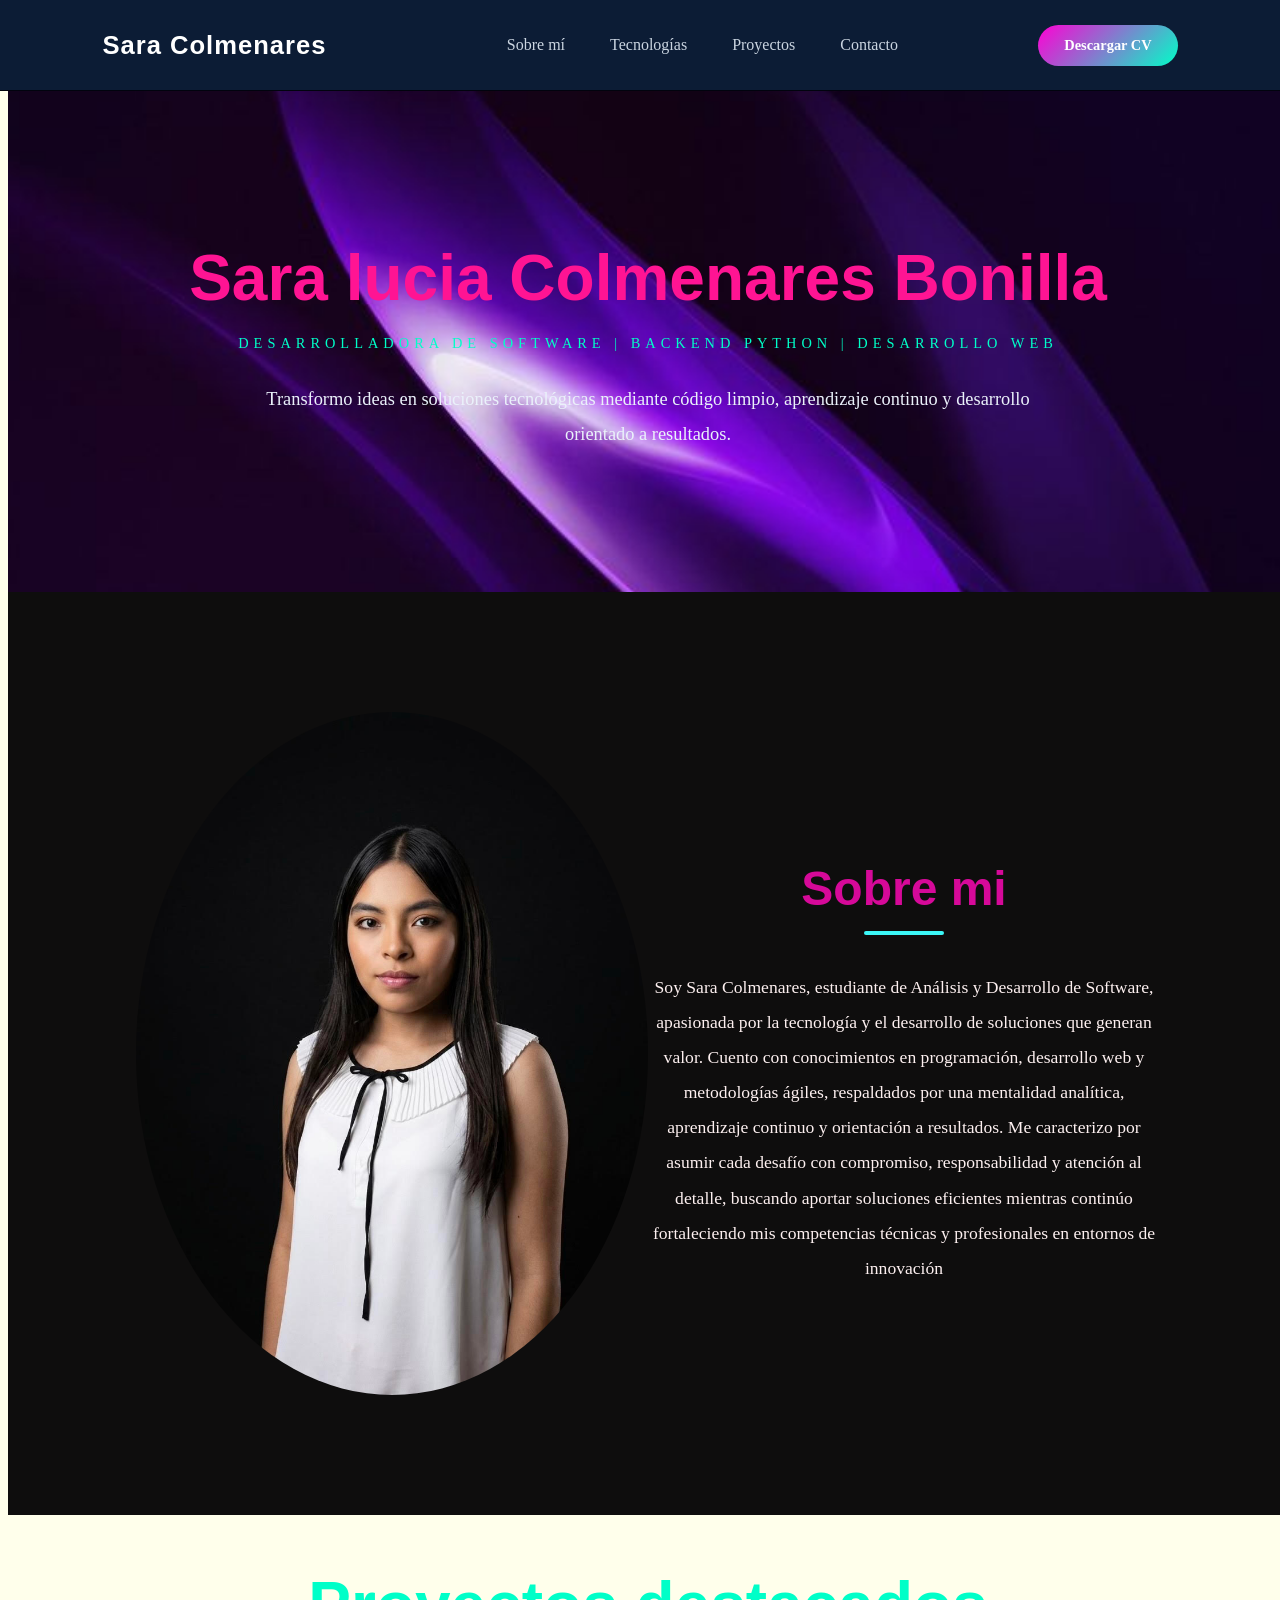
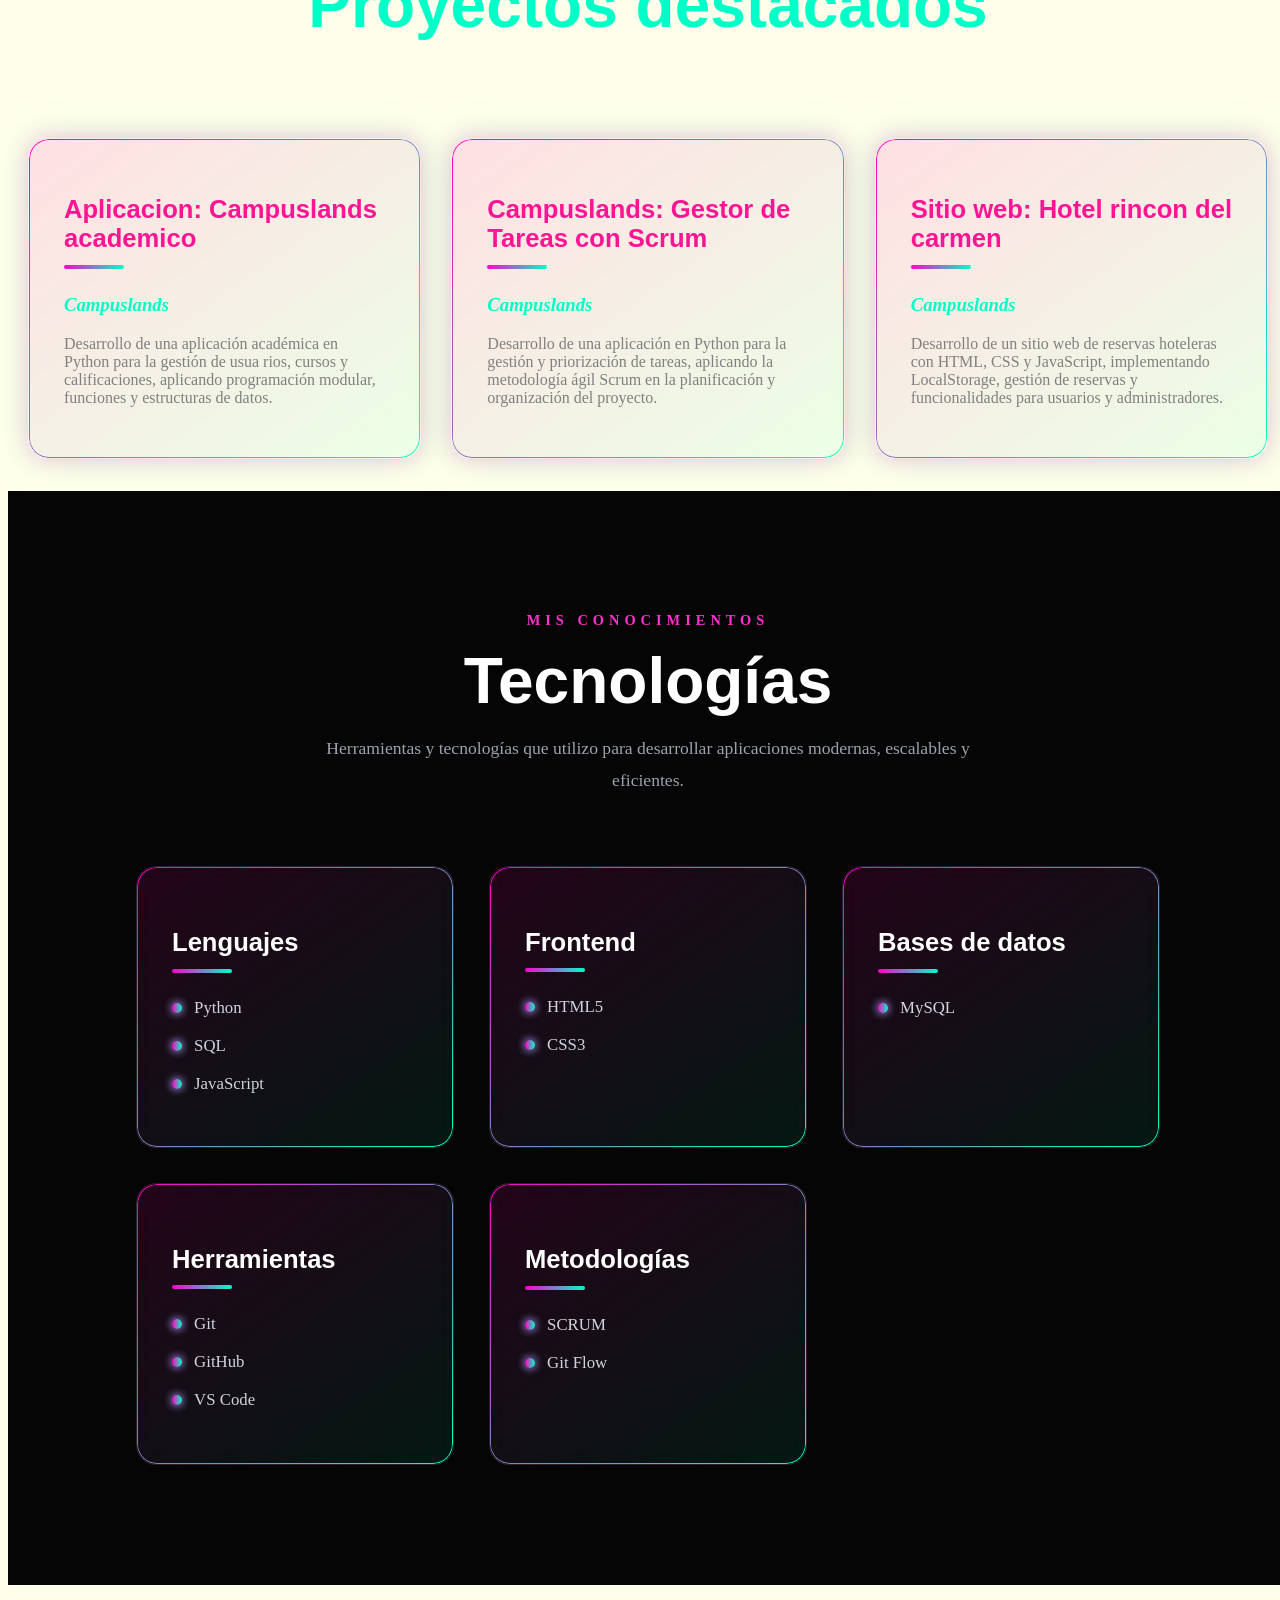
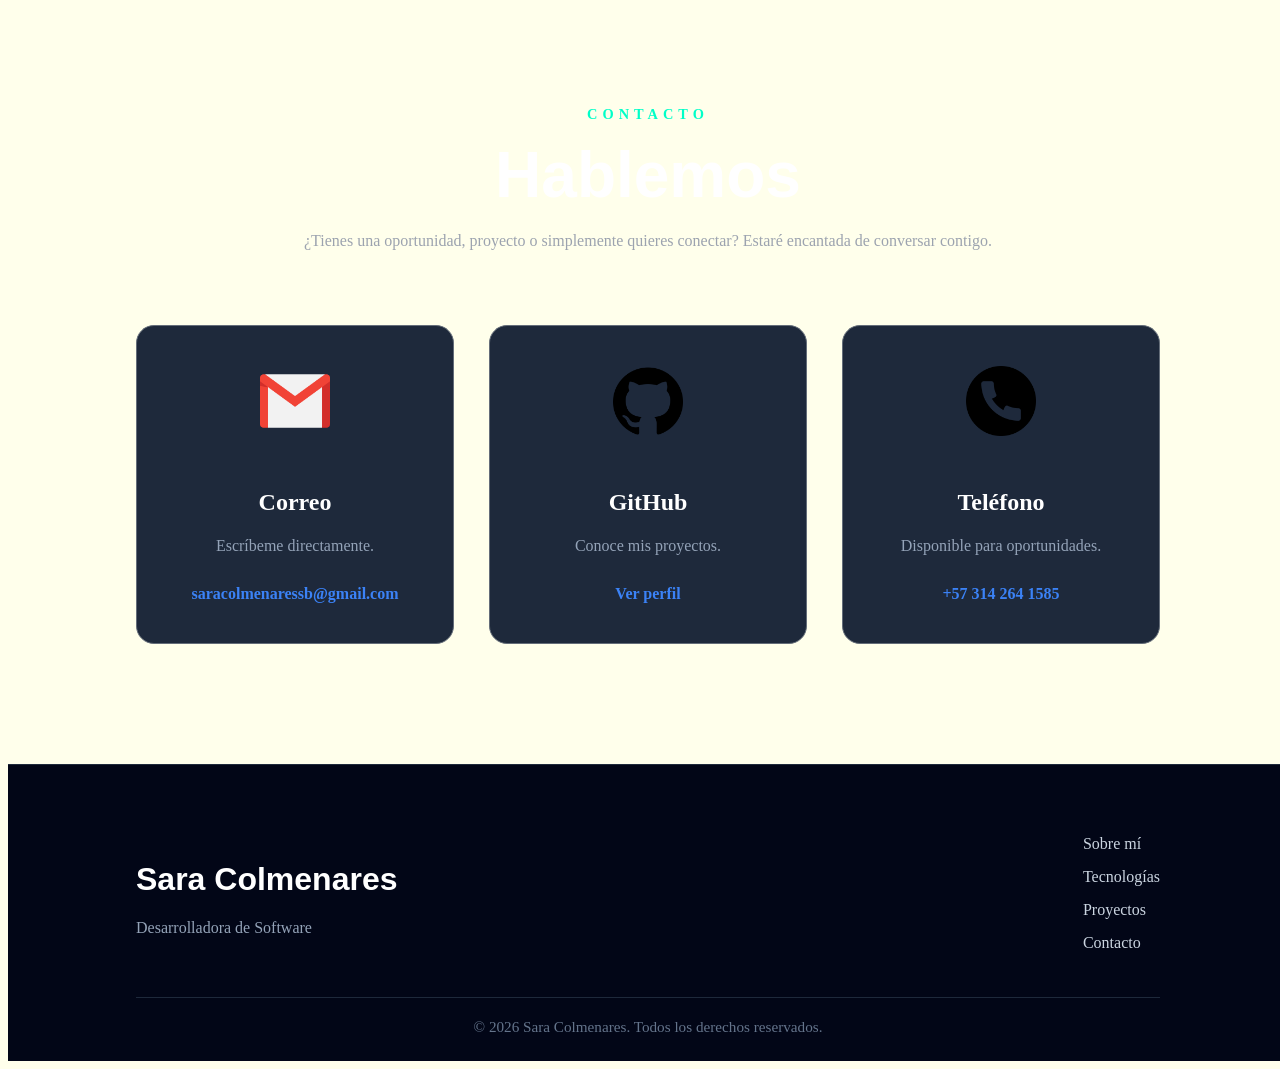
<file: index.html>
<!DOCTYPE html>
<html lang="en">
<head>
    <meta charset="UTF-8">
    <meta name="viewport" content="width=device-width, initial-scale=1.0">
    <title>Document</title>
    <link rel="stylesheet" href="css/style.css">
    <link rel="stylesheet" href="css/responsive.css">
</head>
<body>
<header class="encabezado">
    <nav class="navbar">
        <a href="#hero" class="logo">
            Sara Colmenares
        </a>
        <ul class="menu">
            <li><a href="#about">Sobre mí</a></li>
            <li><a href="#tecnologias">Tecnologías</a></li>
            <li><a href="#proyectos">Proyectos</a></li>
            <li><a href="#contacto">Contacto</a></li>
        </ul>
        <a href="cv/Sara_Colmenares_CV.pdf" class="btn-cv" download>
            Descargar CV
        </a>
    </nav>
</header>
    <main>
        <section id="hero">
            <h1>Sara lucia Colmenares Bonilla</h1>
            <h3>Desarrolladora de Software | Backend Python | Desarrollo Web</h3>
            <p >Transformo ideas en soluciones tecnológicas mediante código limpio, aprendizaje continuo y desarrollo orientado a resultados.</p>
        </section>
        <section id="about">
            <img src="img/foto-mia.jpg" alt="foto">
            <div class="parte-mia">
                <h1>Sobre mi</h1>
                <p>
                    Soy Sara Colmenares, estudiante de Análisis y Desarrollo de Software,
                    apasionada por la tecnología y el desarrollo de soluciones que generan valor. 
                    Cuento con conocimientos en programación, desarrollo web y metodologías ágiles, 
                    respaldados por una mentalidad analítica, aprendizaje continuo y orientación a 
                    resultados. Me caracterizo por asumir cada desafío con compromiso, responsabilidad 
                    y atención al detalle, buscando aportar soluciones eficientes mientras continúo 
                    fortaleciendo mis competencias técnicas y profesionales en entornos de innovación
                </p>
            </div>
        </section>
        <section id="experiencias">
            <h1>Proyectos destacados</h1>
            <div class="contenedor-experiencia">
                <article class="card-experiencia">
                    <h2>Aplicacion: Campuslands academico</h2>
                    <h3>Campuslands</h3>
                    <p>
                    Desarrollo de una aplicación académica en Python
                    para la gestión de usua rios, cursos y calificaciones,
                    aplicando programación modular, funciones y
                    estructuras de datos.
                    </p>
                </article>
                <article class="card-experiencia">
                    <h2>Campuslands: Gestor de Tareas con Scrum</h2>
                    <h3>Campuslands</h3>
                    <p>
                        Desarrollo de una aplicación en Python para la
                        gestión y priorización de tareas, aplicando la
                        metodología ágil Scrum en la planificación y
                        organización del proyecto.
                    </p>
                </article>
                <article class="card-experiencia">
                    <h2>Sitio web: Hotel rincon del carmen</h2>
                    <h3>Campuslands</h3>
                    <p>
                        Desarrollo de un sitio web de reservas hoteleras
                        con HTML, CSS y JavaScript, implementando
                        LocalStorage, gestión de reservas y
                        funcionalidades para usuarios y administradores.
                    </p>
                </article>
            </div>
        </section>
        <section id="tecnologias">
            <div class="titulo-seccion">
                <span>MIS CONOCIMIENTOS</span>
                <h2>Tecnologías</h2>
                <p>
                    Herramientas y tecnologías que utilizo para desarrollar
                    aplicaciones modernas, escalables y eficientes.
                </p>
            </div>
            <div class="contenedor-cards">
                <article class="card">
                    <h3>Lenguajes</h3>
                    <ul>
                        <li>Python</li>
                        <li>SQL</li>
                        <li>JavaScript</li>
                    </ul>
                </article>
                <article class="card">
                    <h3>Frontend</h3>
                    <ul>
                        <li>HTML5</li>
                        <li>CSS3</li>
                    </ul>
                </article>
                <article class="card">
                    <h3>Bases de datos</h3>
                    <ul>
                        <li>MySQL</li>
                    </ul>
                </article>
                <article class="card">
                    <h3>Herramientas</h3>
                    <ul>
                        <li>Git</li>
                        <li>GitHub</li>
                        <li>VS Code</li>
                    </ul>
                </article>
                <article class="card">
                    <h3>Metodologías</h3>
                    <ul>
                        <li>SCRUM</li>
                        <li>Git Flow</li>
                    </ul>
                </article>
            </div>
        </section>
        <section id="contacto">
            <div class="titulo-contacto">
                <span>CONTACTO</span>
                <h2>Hablemos</h2>
                <p>
                    ¿Tienes una oportunidad, proyecto o simplemente quieres conectar?
                    Estaré encantada de conversar contigo.
                </p>
            </div>
            <div class="contenedor-contacto">
                <article class="contact-card">
                    <img src="img/gmail.png" alt="Correo">
                    <h3>Correo</h3>
                    <p>Escríbeme directamente.</p>
                    <a href="mailto:saracolmenaressb@gmail.com">
                        saracolmenaressb@gmail.com
                    </a>
                </article>
                <article class="contact-card">
                    <img src="img/github.png" alt="GitHub">
                    <h3>GitHub</h3>
                    <p>Conoce mis proyectos.</p>
                    <a href="https://github.com/saracolmenaressb-oss" target="_blank">
                        Ver perfil
                    </a>
                </article>
                <article class="contact-card">
                    <img src="img/telefono.png" alt="Teléfono">
                    <h3>Teléfono</h3>
                    <p>Disponible para oportunidades.</p>
                    <a href="tel:+573142641585">
                        +57 314 264 1585
                    </a>
                </article>
            </div>
        </section>
    </main>
    
<footer>
    <div class="piepagina">
        <div class="footer-info">
            <h2>Sara Colmenares</h2>
            <p>
                Desarrolladora de Software
            </p>
        </div>
        <div class="footer-links">
            <a href="#about">Sobre mí</a>
            <a href="#tecnologias">Tecnologías</a>
            <a href="#proyectos">Proyectos</a>
            <a href="#contacto">Contacto</a>
        </div>
    </div>
    <div class="copyright">
        © 2026 Sara Colmenares. Todos los derechos reservados.
    </div>
</footer>
</body>
</html>
</file>
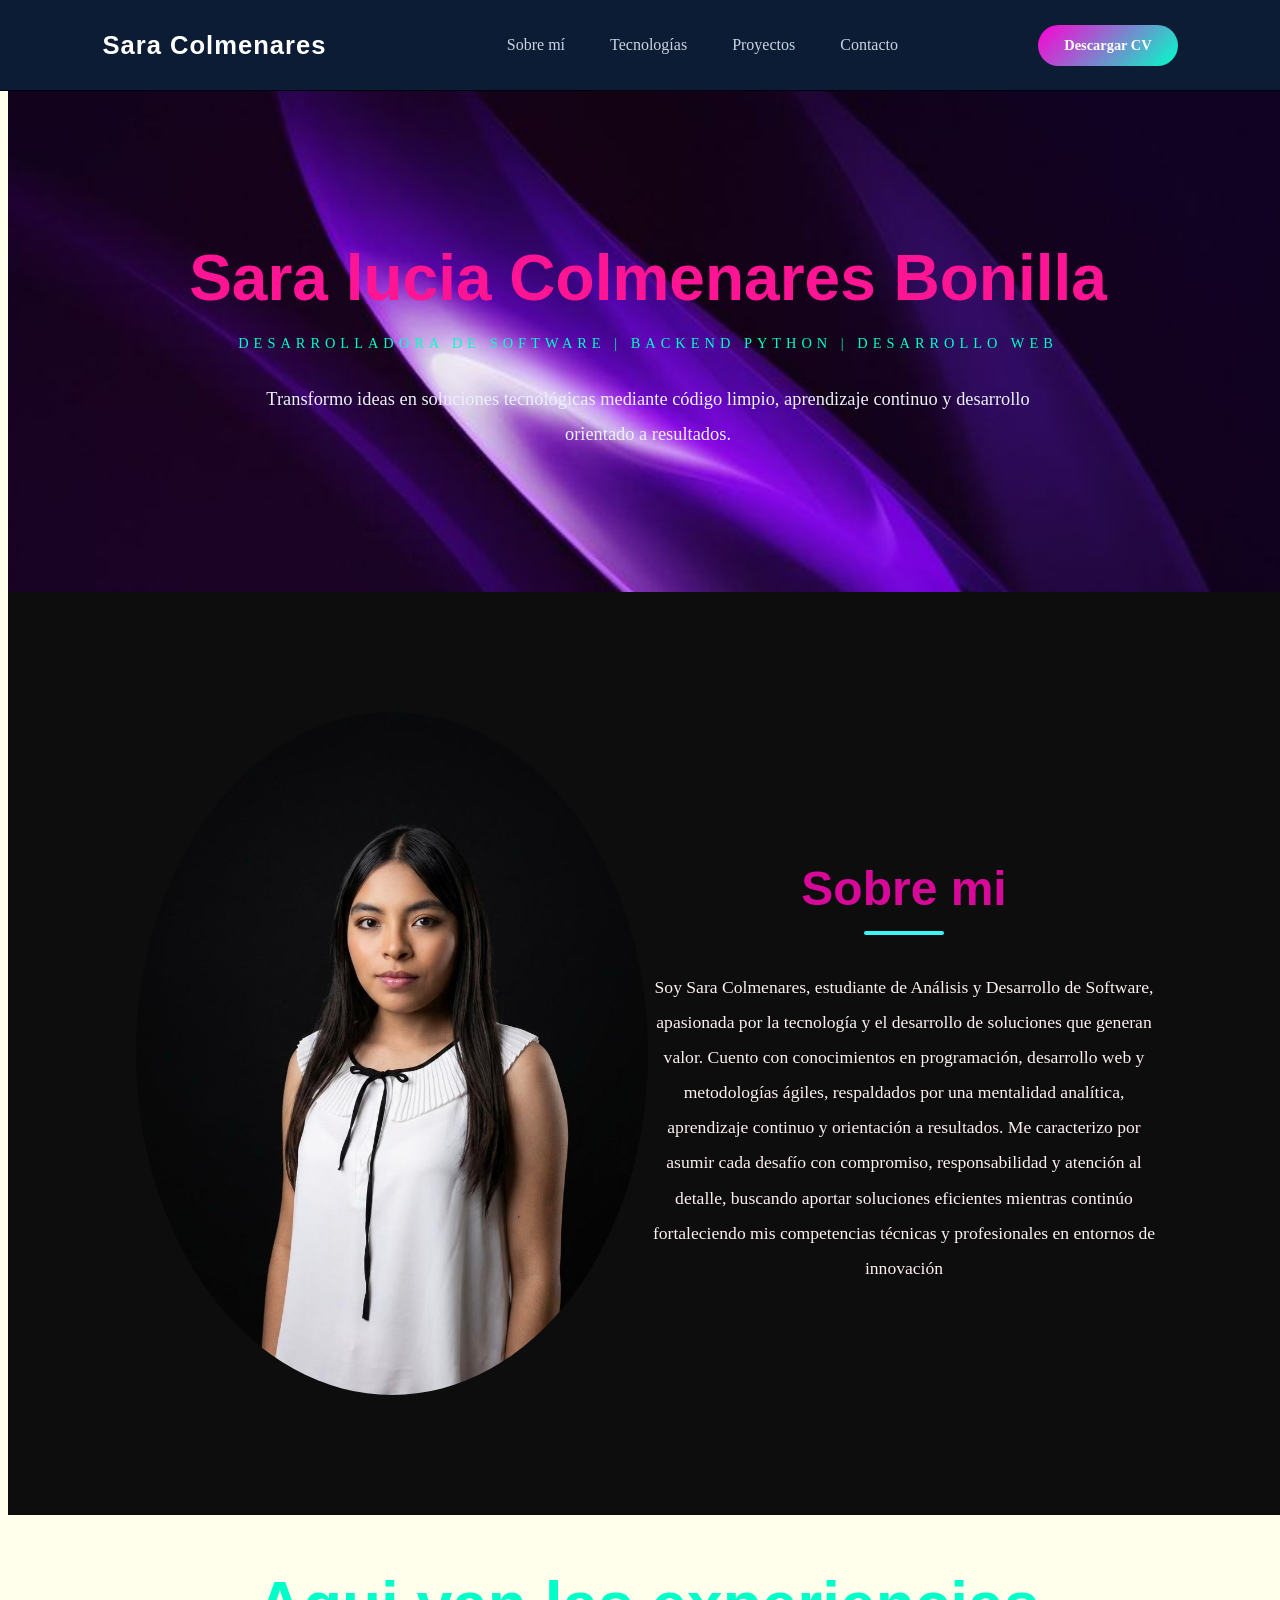
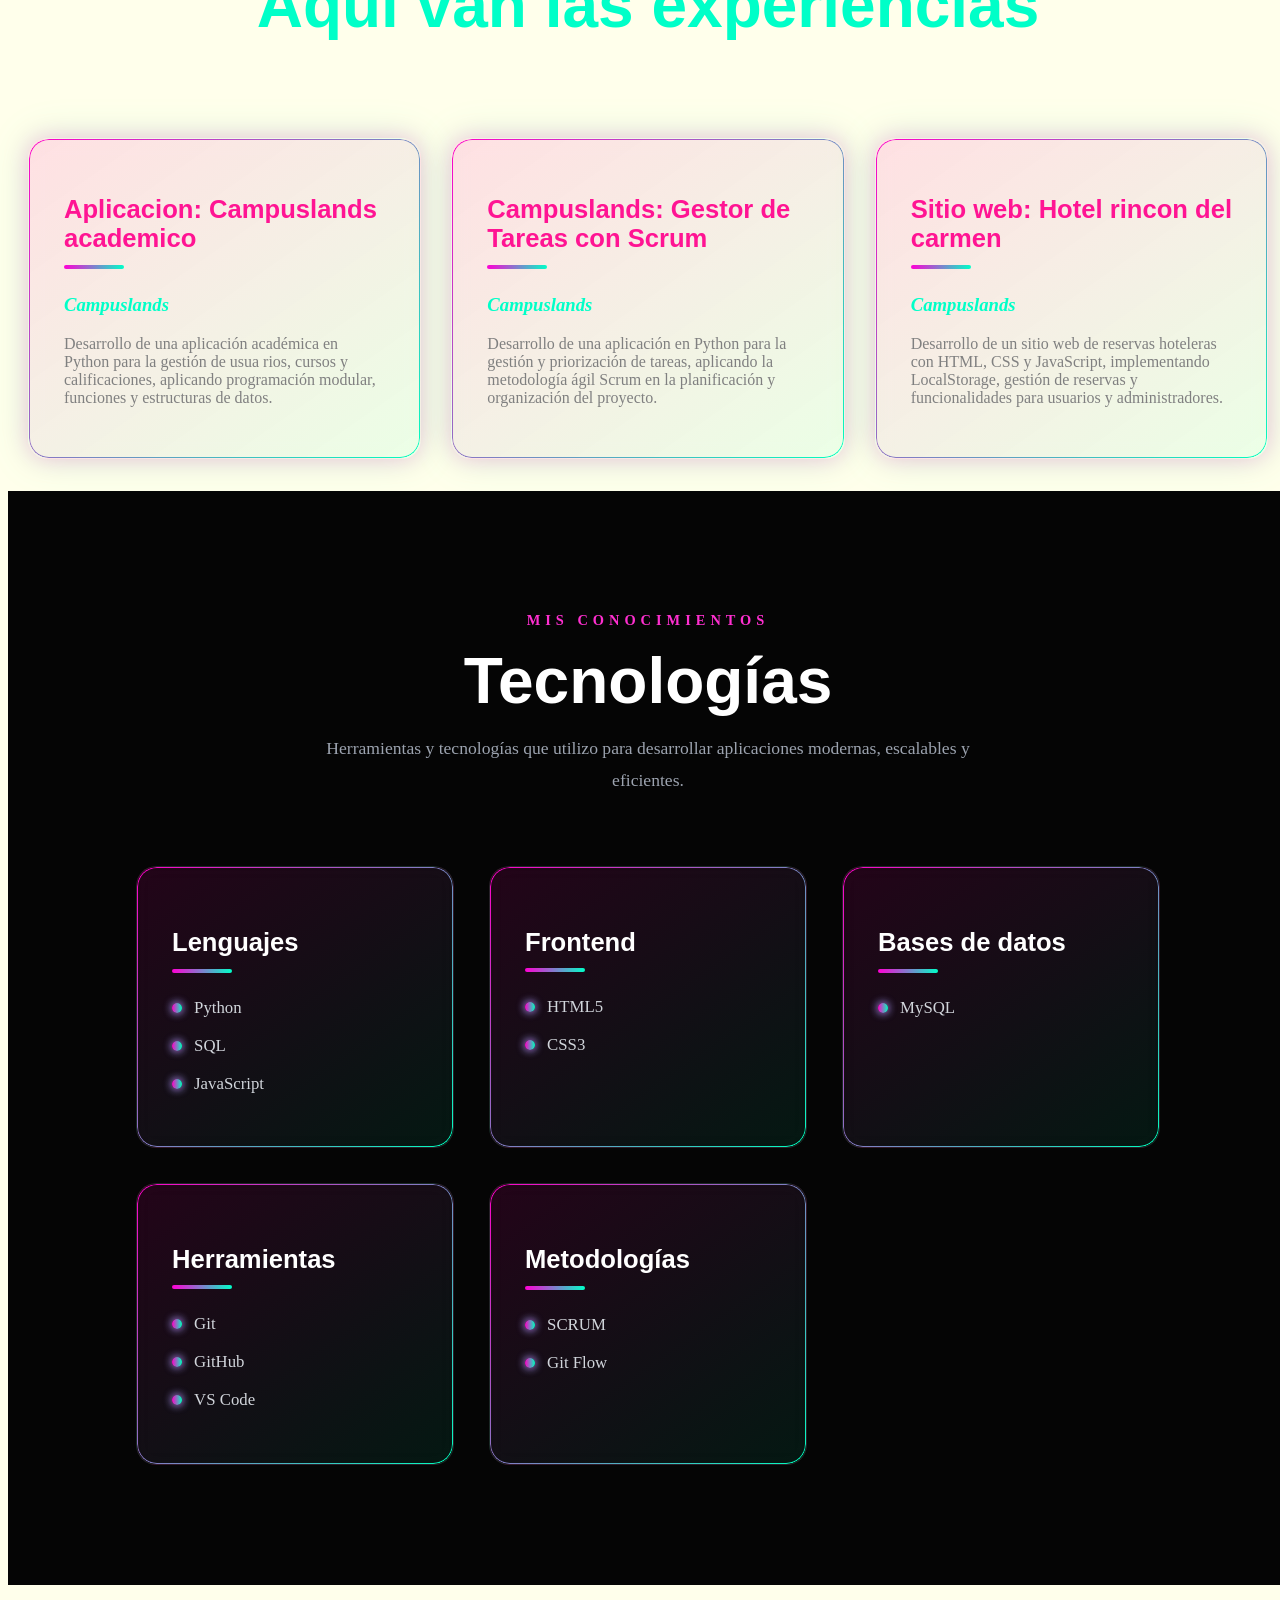
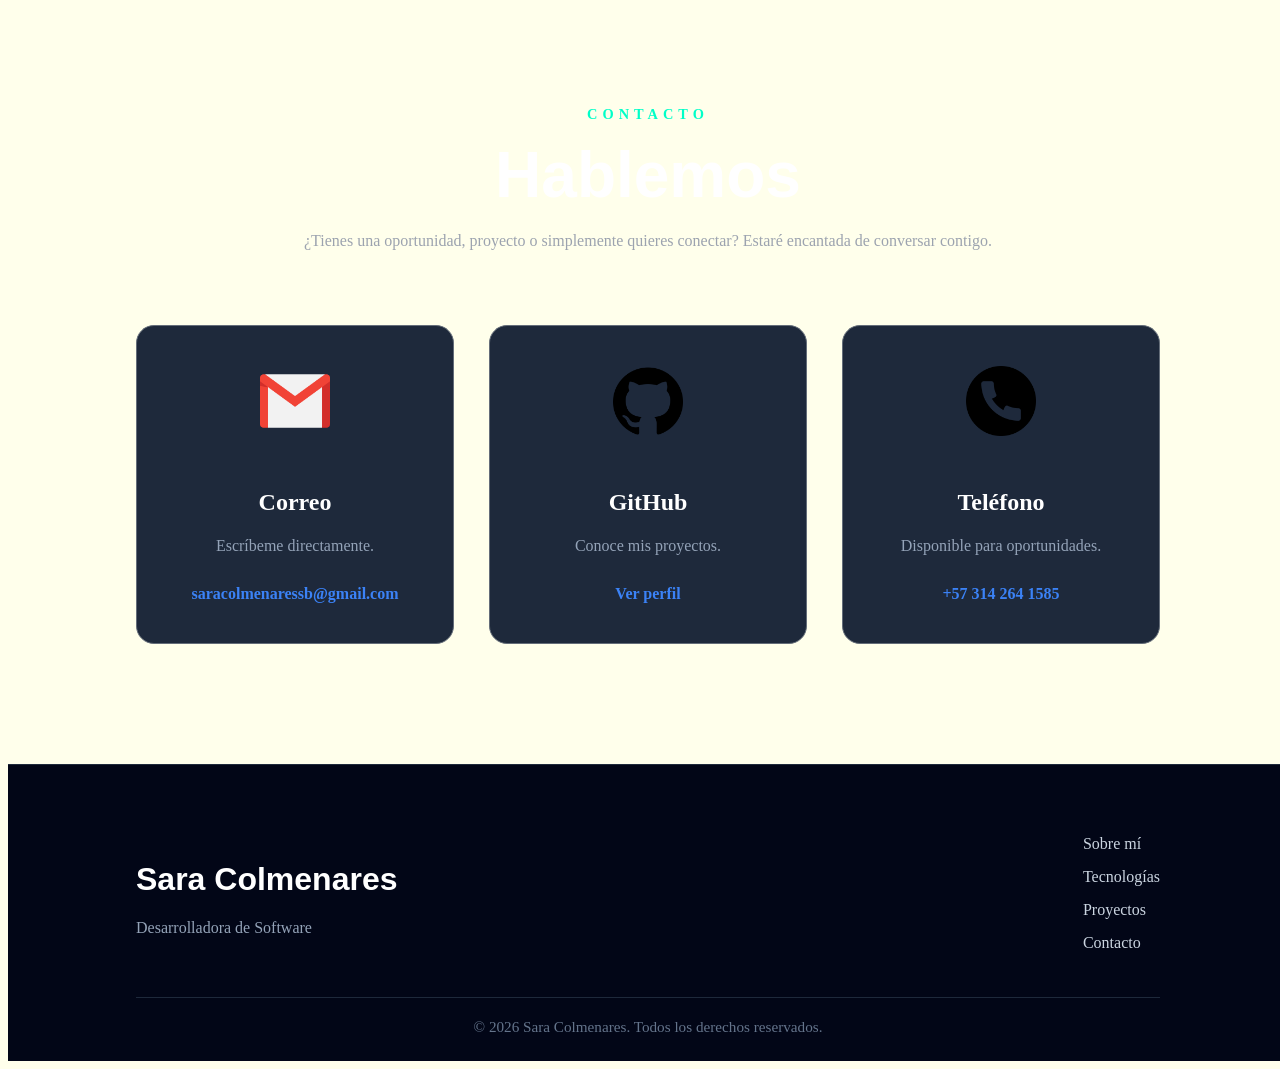
<file: inicio.html>
<!DOCTYPE html>
<html lang="en">
<head>
    <meta charset="UTF-8">
    <meta name="viewport" content="width=device-width, initial-scale=1.0">
    <title>Document</title>
    <link rel="stylesheet" href="css/style.css">
    <link rel="stylesheet" href="css/responsive.css">
</head>
<body>
<header class="encabezado">
    <nav class="navbar">
        <a href="#hero" class="logo">
            Sara Colmenares
        </a>
        <ul class="menu">
            <li><a href="#about">Sobre mí</a></li>
            <li><a href="#tecnologias">Tecnologías</a></li>
            <li><a href="#proyectos">Proyectos</a></li>
            <li><a href="#contacto">Contacto</a></li>
        </ul>
        <a href="cv/Sara_Colmenares_CV.pdf" class="btn-cv" download>
            Descargar CV
        </a>
    </nav>
</header>
    <main>
        <section id="hero">
            <h1>Sara lucia Colmenares Bonilla</h1>
            <h3>Desarrolladora de Software | Backend Python | Desarrollo Web</h3>
            <p >Transformo ideas en soluciones tecnológicas mediante código limpio, aprendizaje continuo y desarrollo orientado a resultados.</p>
        </section>
        <section id="about">
            <img src="img/foto-mia.jpg" alt="foto">
            <div class="parte-mia">
                <h1>Sobre mi</h1>
                <p>
                    Soy Sara Colmenares, estudiante de Análisis y Desarrollo de Software,
                    apasionada por la tecnología y el desarrollo de soluciones que generan valor. 
                    Cuento con conocimientos en programación, desarrollo web y metodologías ágiles, 
                    respaldados por una mentalidad analítica, aprendizaje continuo y orientación a 
                    resultados. Me caracterizo por asumir cada desafío con compromiso, responsabilidad 
                    y atención al detalle, buscando aportar soluciones eficientes mientras continúo 
                    fortaleciendo mis competencias técnicas y profesionales en entornos de innovación
                </p>
            </div>
        </section>
        <section id="experiencias">
            <h1>Aqui van las experiencias</h1>
            <div class="contenedor-experiencia">
                <article class="card-experiencia">
                    <h2>Aplicacion: Campuslands academico</h2>
                    <h3>Campuslands</h3>
                    <p>
                    Desarrollo de una aplicación académica en Python
                    para la gestión de usua rios, cursos y calificaciones,
                    aplicando programación modular, funciones y
                    estructuras de datos.
                    </p>
                </article>
                <article class="card-experiencia">
                    <h2>Campuslands: Gestor de Tareas con Scrum</h2>
                    <h3>Campuslands</h3>
                    <p>
                        Desarrollo de una aplicación en Python para la
                        gestión y priorización de tareas, aplicando la
                        metodología ágil Scrum en la planificación y
                        organización del proyecto.
                    </p>
                </article>
                <article class="card-experiencia">
                    <h2>Sitio web: Hotel rincon del carmen</h2>
                    <h3>Campuslands</h3>
                    <p>
                        Desarrollo de un sitio web de reservas hoteleras
                        con HTML, CSS y JavaScript, implementando
                        LocalStorage, gestión de reservas y
                        funcionalidades para usuarios y administradores.
                    </p>
                </article>
            </div>
        </section>
        <section id="tecnologias">
            <div class="titulo-seccion">
                <span>MIS CONOCIMIENTOS</span>
                <h2>Tecnologías</h2>
                <p>
                    Herramientas y tecnologías que utilizo para desarrollar
                    aplicaciones modernas, escalables y eficientes.
                </p>
            </div>
            <div class="contenedor-cards">
                <article class="card">
                    <h3>Lenguajes</h3>
                    <ul>
                        <li>Python</li>
                        <li>SQL</li>
                        <li>JavaScript</li>
                    </ul>
                </article>
                <article class="card">
                    <h3>Frontend</h3>
                    <ul>
                        <li>HTML5</li>
                        <li>CSS3</li>
                    </ul>
                </article>
                <article class="card">
                    <h3>Bases de datos</h3>
                    <ul>
                        <li>MySQL</li>
                    </ul>
                </article>
                <article class="card">
                    <h3>Herramientas</h3>
                    <ul>
                        <li>Git</li>
                        <li>GitHub</li>
                        <li>VS Code</li>
                    </ul>
                </article>
                <article class="card">
                    <h3>Metodologías</h3>
                    <ul>
                        <li>SCRUM</li>
                        <li>Git Flow</li>
                    </ul>
                </article>
            </div>
        </section>
        <section id="contacto">
            <div class="titulo-contacto">
                <span>CONTACTO</span>
                <h2>Hablemos</h2>
                <p>
                    ¿Tienes una oportunidad, proyecto o simplemente quieres conectar?
                    Estaré encantada de conversar contigo.
                </p>
            </div>
            <div class="contenedor-contacto">
                <article class="contact-card">
                    <img src="img/gmail.png" alt="Correo">
                    <h3>Correo</h3>
                    <p>Escríbeme directamente.</p>
                    <a href="mailto:saracolmenaressb@gmail.com">
                        saracolmenaressb@gmail.com
                    </a>
                </article>
                <article class="contact-card">
                    <img src="img/github.png" alt="GitHub">
                    <h3>GitHub</h3>
                    <p>Conoce mis proyectos.</p>
                    <a href="https://github.com/saracolmenaressb-oss" target="_blank">
                        Ver perfil
                    </a>
                </article>
                <article class="contact-card">
                    <img src="img/telefono.png" alt="Teléfono">
                    <h3>Teléfono</h3>
                    <p>Disponible para oportunidades.</p>
                    <a href="tel:+573142641585">
                        +57 314 264 1585
                    </a>
                </article>
            </div>
        </section>
    </main>
    
<footer>
    <div class="piepagina">
        <div class="footer-info">
            <h2>Sara Colmenares</h2>
            <p>
                Desarrolladora de Software
            </p>
        </div>
        <div class="footer-links">
            <a href="#about">Sobre mí</a>
            <a href="#tecnologias">Tecnologías</a>
            <a href="#proyectos">Proyectos</a>
            <a href="#contacto">Contacto</a>
        </div>
    </div>
    <div class="copyright">
        © 2026 Sara Colmenares. Todos los derechos reservados.
    </div>
</footer>
</body>
</html>
</file>
<file: css/style.css>
body{
    background-color: #ffffeb;
    width:100%;
    min-height:100vh;
    
}

.secciones{
    display: flex;
    flex-direction: row;
    gap: 10%;
}
.secciones p{
    text-decoration: none;
    color: inherit;
    text-align: center;
    font-family: 'Segoe UI', Tahoma, Geneva, Verdana, sans-serif;
}
/*======================================
                FOOTER
======================================*/
footer{
    background:#020617;
    color:#fff;
    padding:50px 20px 20px;
    border-top:1px solid #1E293B;
}

.piepagina{
    max-width:1300px;
    margin:0 auto 30px;
    display:flex;
    flex-direction:column;
    align-items:center;
    text-align:center;
    gap:35px;
}

.footer-info{
    width:100%;
}

.footer-info h2{
    font-family:'Space Grotesk',sans-serif;
    font-size:1.6rem;
    margin-bottom:12px;
}

.footer-info p{
    color:#94A3B8;
    line-height:1.7;
    font-size:.95rem;
}

.footer-links{
    display:flex;
    flex-direction:column;
    gap:15px;
    align-items:center;
}

.footer-links a{
    text-decoration:none;
    color:#CBD5E1;
    font-weight:500;
    transition:.3s;
}

.footer-links a:hover{
    color:#00FFC8;
    transform:translateX(5px);
}

.copyright{
    text-align:center;
    border-top:1px solid #1E293B;
    padding-top:20px;
    color:#64748B;
    font-size:.85rem;
}

/*======================================
                HEADER
======================================*/
.encabezado{
    position:fixed;
    top:0;
    left:0;
    width:100%;
    z-index:1000;
    background:#0c1c35;
    backdrop-filter:blur(18px);
    border-bottom:1px solid #01030e;
}

.navbar{
    max-width:1300px;
    margin:auto;
    padding:15px 20px;
    display:flex;
    flex-direction:column;
    align-items:center;
    gap:20px;
}

.logo{
    font-family:'Space Grotesk',sans-serif;
    font-size:1.4rem;
    font-weight:700;
    color:#fff;
    text-decoration:none;
    letter-spacing:1px;
    transition:.3s;
}

.logo:hover{
    color:#00FFC8;
}

.menu{
    width:100%;
    display:flex;
    justify-content:center;
    flex-wrap:wrap;
    gap:15px;
    list-style:none;
}

.menu a{
    color:#CBD5E1;
    text-decoration:none;
    font-size:.95rem;
    font-weight:500;
    transition:.3s;
    position:relative;
}

.menu a::after{
    content:"";
    position:absolute;
    left:0;
    bottom:-5px;
    width:0;
    height:2px;
    background:linear-gradient(
        90deg,
        #ff00d4,
        #00ffc8
    );
    transition:.35s;
}

.menu a:hover{
    color:#fff;
}

.menu a:hover::after{
    width:100%;
}

.btn-cv{
    text-decoration:none;
    color:#fff;
    padding:10px 22px;
    border-radius:40px;
    font-size:.9rem;
    font-weight:600;
    background:linear-gradient(
        135deg,
        #ff00d4,
        #00ffc8
    );
    transition:.35s;
}

.btn-cv:hover{
    transform:translateY(-3px);
    box-shadow:
        0 0 20px rgba(255,0,212,.35),
        0 0 20px rgba(0,255,200,.25);
}

html{
    scroll-behavior:smooth;
}

section{
    scroll-margin-top:140px;
}
/*======================================
            HERO
======================================*/

#hero{

    background-image:url(../img/principio.jpg);
    background-repeat:no-repeat;
    background-size:cover;
    background-position:center;
    background-attachment:fixed;
    color:rgb(253, 249, 250);
    padding:180px 10% 140px;
    text-align:center;
}
#hero h1{
    font-family:'Space Grotesk',sans-serif;
    font-size:2.5rem;
    margin-bottom:20px;
    color: deeppink;
}
@media (min-width:768px){
        #hero h1{
            font-size:3rem;
        }
    }

@media (min-width:1024px){
    #hero h1{
        font-size:4rem;
        }
}
#hero h3{
    font-weight:500;
    margin-bottom:30px;
    color:#00ffc8;
    text-transform:uppercase;
    letter-spacing:5px;
    font-size:.9rem;
}
#hero p{
    max-width:800px;
    margin:auto;
    color:#eaf1fa;
    line-height:1.9;
    font-size:1.15rem;
}
/*======================================
            SOBRE MI
======================================*/

#about{
    background:#0e0d0d;
    padding:120px 10%;
    text-align:center;
    display: flex;
    flex-direction: row;
    align-items: center;
}
#about img{
    border-radius: 50%;
    width: 50%;
    height: 50%;
}
.parte-mia{
    display: flex;
    flex-direction: column;
}
#about h1{
    font-family:'Space Grotesk',sans-serif;
    font-size:3rem;
    color:#d60999;
    margin-bottom:35px;
    position:relative;
}
#about h1::after{
    content:"";
    display:block;
    width:80px;
    height:4px;
    margin:15px auto 0;
    background:#3bf6f6;
    border-radius:10px;
}
#about p{
    max-width:900px;
    margin:auto;
    line-height:2;
    color:#fdf0f0;
    font-size:1.1rem;
}

/*======================================
            PROYECTOS
======================================*/

/*======================================
            TECNOLOGÍAS
======================================*/
#tecnologias{
    background:#050505;
    padding:120px 10%;
}
.titulo-seccion{
    text-align:center;
    margin-bottom:70px;
}
.titulo-seccion span{
    color:#ff2fd0;
    font-size:.9rem;
    letter-spacing:5px;
    text-transform:uppercase;
    font-weight:700;
}
.titulo-seccion h2{
     font-size:2.2rem;
    color:white;
    margin:15px 0;
    font-family:'Space Grotesk',sans-serif;
}
@media (min-width:768px){
    .titulo-seccion h2{
        font-size:3rem;
    }
}

@media (min-width:1024px){
    .titulo-seccion h2{
        font-size:4rem;
    }
}
.titulo-seccion p{
    color:#9ca3af;
    font-size:1.1rem;
    max-width:700px;
    margin:auto;
    line-height:1.8;
}
.contenedor-cards{
    display:grid;
    grid-template-columns:repeat(auto-fit,minmax(280px,1fr));
    gap:35px;
}
.card{
    position:relative;
    overflow:hidden;
    padding:35px;
    border-radius:20px;
    background:linear-gradient(
    145deg,
    rgba(255,0,170,.12),
    rgba(0,255,180,.08));
    border:1px solid rgba(255,255,255,.08);
    transition:.4s;
    backdrop-filter:blur(10px);
}
/* brillo */
.card::before{
    content:"";
    position:absolute;
    inset:0;
    padding:1px;
    border-radius:20px;
    background:linear-gradient(
    135deg,
    #ff00c8,
    #00ffbf);
    -webkit-mask:
    linear-gradient(#fff 0 0) content-box,
    linear-gradient(#fff 0 0);
    -webkit-mask-composite:xor;
            mask-composite:exclude;
}
.card:hover{
    transform:translateY(-12px);
    box-shadow:
    0 0 25px rgba(255,0,180,.25),
    0 0 40px rgba(0,255,170,.18);
}
.card h3{
    color:white;
    font-size:1.6rem;
    margin-bottom:25px;
    font-family:'Space Grotesk',sans-serif;
    position:relative;
}
.card h3::after{
    content:"";
    display:block;
    width:60px;
    height:4px;
    margin-top:12px;
    border-radius:20px;
    background:linear-gradient(
    90deg,
    #ff00d4,
    #00ffc8);
}
.card ul{
    list-style:none;
    padding:0;
    margin:0;
}
.card li{
    color:#d1d5db;
    margin:18px 0;
    font-size:1.05rem;
    display:flex;
    align-items:center;
    gap:12px;
}
.card li::before{
    content:"";
    width:10px;
    height:10px;
    border-radius:50%;
    background:linear-gradient(
    90deg,
    #ff00c8,
    #00ffbf);
    box-shadow:
    0 0 8px #ff00c8,
    0 0 8px #00ffbf;
}
/*======================================
            CONTACTO
======================================*/
#contacto{
    background-image: url(../img/img5.jpg);
    background-repeat:no-repeat;
    background-size:cover;
    background-position:center;
    background-attachment:fixed;
    padding:120px 10%;
}
.titulo-contacto{
    text-align:center;
    margin-bottom:70px;
}
.titulo-contacto span{
    color:#00ffc8;
    text-transform:uppercase;
    letter-spacing:5px;
    font-size:.9rem;
    font-weight:700;
}
.titulo-contacto h2{
    font-size:4rem;
    color:white;
    margin:15px 0;
    font-family:'Space Grotesk',sans-serif;
}
.titulo-contacto p{
    color:#9CA3AF;
    max-width:700px;
    margin:auto;
    line-height:1.8;
}
.contenedor-contacto{
    display:grid;
    grid-template-columns:repeat(auto-fit,minmax(280px,1fr));
    gap:35px;
}
.contact-card{
    background:#1E293B;
    border:1px solid #646d79;
    border-radius:18px;
    padding:40px 30px;
    text-align:center;
    transition:.35s;
}
.contact-card:hover{
    transform:translateY(-10px);
    border-color:#3B82F6;
    box-shadow:0 15px 40px rgba(59,130,246,.25);
}
.contact-card img{
    width:70px;
    height:70px;
    margin-bottom:25px;
}
.contact-card h3{
    color:white;
    font-size:1.5rem;
    margin-bottom:12px;
}
.contact-card p{
    color:#94A3B8;
    margin-bottom:25px;
    line-height:1.7;
}
.contact-card a{
    color:#3B82F6;
    text-decoration:none;
    font-weight:600;
    transition:.3s;
}
.contact-card a:hover{
    color:#60A5FA;
}
/* ==================
     experiencias
================== */
#experiencias{
    background-image:url("/img/seccion 2.jpg");
    background-repeat:no-repeat;
    background-size:cover;
    background-position:center;
    background-attachment:fixed;
    display:flex;
    flex-direction: column;
    gap:35px;
}
#experiencias h1{
    text-align: center;
    color: #00ffc8;
    font-family:'Space Grotesk',sans-serif;
    font-size:2.2rem;
}
@media (min-width:768px){
        #experiencias h1{
            font-size:3rem;
        }
    }

@media (min-width:1024px){
    #experiencias h1{
        font-size:4rem;
        }
}
.contenedor-experiencia{
    display:grid;
    grid-template-columns:repeat(auto-fit,minmax(280px,1fr));
    gap: 30px;
    margin: 20px;
}
.contenedor-experiencia p{
    color: grey;
}
.card-experiencia::before{
    content:"";
    position:absolute;
    inset:0;
    padding:1px;
    border-radius:20px;
    background:linear-gradient(
    135deg,
    #ff00c8,
    #00ffbf);
    -webkit-mask:
    linear-gradient(#fff 0 0) content-box,
    linear-gradient(#fff 0 0);
    -webkit-mask-composite:xor;
            mask-composite:exclude;
}
.card-experiencia{
    position:relative;
    overflow:hidden;
    padding:35px;
    border-radius:20px;
    color: white;
    background:linear-gradient(
    145deg,
    rgba(255,0,170,.12),
    rgba(0,255,180,.08));
    border:1px solid rgba(255,255,255,.08);
    transition:.4s;
    backdrop-filter:blur(10px);
}
.card-experiencia{
    transform:translateY(-12px);
    box-shadow:
    0 0 25px rgba(255,0,180,.25),
    0 0 40px rgba(0,255,170,.18);
}
.card-experiencia h2{
    color: deeppink;
    font-size:1.6rem;
    margin-bottom:25px;
    font-family:'Space Grotesk',sans-serif;
    position:relative;
}
.card-experiencia h3{
    color: #00ffc8;
    font-style: italic;
}
.card-experiencia h2::after{
    content:"";
    display:block;
    width:60px;
    height:4px;
    margin-top:12px;
    border-radius:20px;
    background:linear-gradient(
    90deg,
    #ff00d4,
    #00ffc8);
}
</file>
<file: css/responsive.css>
/*======================================
            TABLETS
======================================*/

@media (min-width:768px){

    footer{
        padding:60px 6% 25px;
    }

    .piepagina{
        flex-direction:row;
        justify-content:space-between;
        align-items:flex-start;
        text-align:left;
        gap:40px;
    }

    .footer-info{
        flex:1;
    }

    .footer-links{
        align-items:flex-start;
    }

    .footer-info h2{
        font-size:1.8rem;
    }

    .copyright{
        font-size:.9rem;
    }

}


/*======================================
            ESCRITORIO
======================================*/

@media (min-width:1024px){

    footer{
        padding:70px 10% 25px;
    }

    .piepagina{
        gap:50px;
        margin-bottom:40px;
    }

    .footer-info h2{
        font-size:2rem;
    }

    .footer-info p{
        font-size:1rem;
    }

    .copyright{
        font-size:.95rem;
    }

}
/* 
====================
Encbezado
=====================
*/
@media (min-width:768px){

    .navbar{
        padding:18px 6%;
        flex-direction:row;
        justify-content:space-between;
        gap:30px;
    }

    .logo{
        font-size:1.5rem;
    }

    .menu{
        width:auto;
        gap:30px;
        flex-wrap:nowrap;
    }

    .menu a{
        font-size:1rem;
    }

    .btn-cv{
        padding:11px 24px;
    }

    section{
        scroll-margin-top:110px;
    }

}


/*======================================
                ESCRITORIO
======================================*/

@media (min-width:1024px){

    .navbar{
        padding:20px 8%;
    }

    .logo{
        font-size:1.6rem;
    }

    .menu{
        gap:45px;
    }

    .btn-cv{
        padding:12px 26px;
    }

    section{
        scroll-margin-top:100px;
    }

}
</file>
